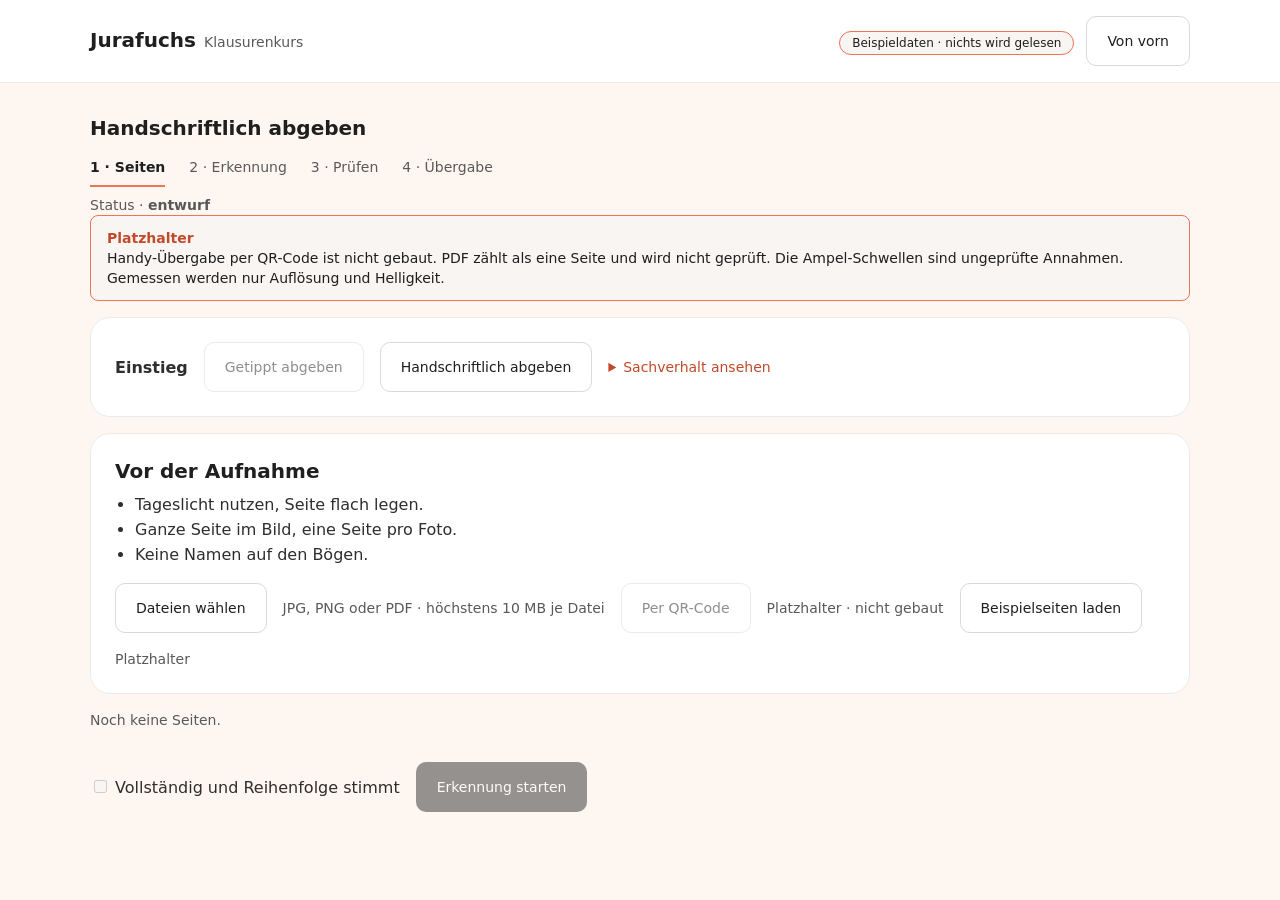
<file: demo-app/public/modul/index.html>
<!doctype html>
<html lang="de">
<head>
<meta charset="utf-8">
<meta name="viewport" content="width=device-width, initial-scale=1">
<title>Jurafuchs Klausurenkurs · Handschriftlich abgeben</title>
<link rel="stylesheet" href="tokens.css">
<link rel="stylesheet" href="base.css">
<link rel="stylesheet" href="components.css">
<link rel="stylesheet" href="modul.css">
</head>
<body>
<header>
  <div class="innen">
    <span class="marke">Jurafuchs<span>Klausurenkurs</span></span>
    <div class="kopfrechts"><span id="modus"></span><button class="jf-btn jf-btn--secondary" id="vonvorn">Von vorn</button></div>
  </div>
</header>
<div class="innen seitenkopf">
  <h1>Handschriftlich abgeben</h1>
  <ol id="schritte" aria-label="Schritte"></ol>
  <div id="statuschip" class="mut"></div>
</div>
<div id="ansage" class="jf-visually-hidden" role="status" aria-live="polite"></div>
<main class="innen" id="ansicht" tabindex="-1"></main>
<script src="daten.js"></script>
<script src="modell.js"></script>
<script src="leser.js"></script>
<script src="ampel.js"></script>
<script src="modul.js"></script>
</body>
</html>
</file>
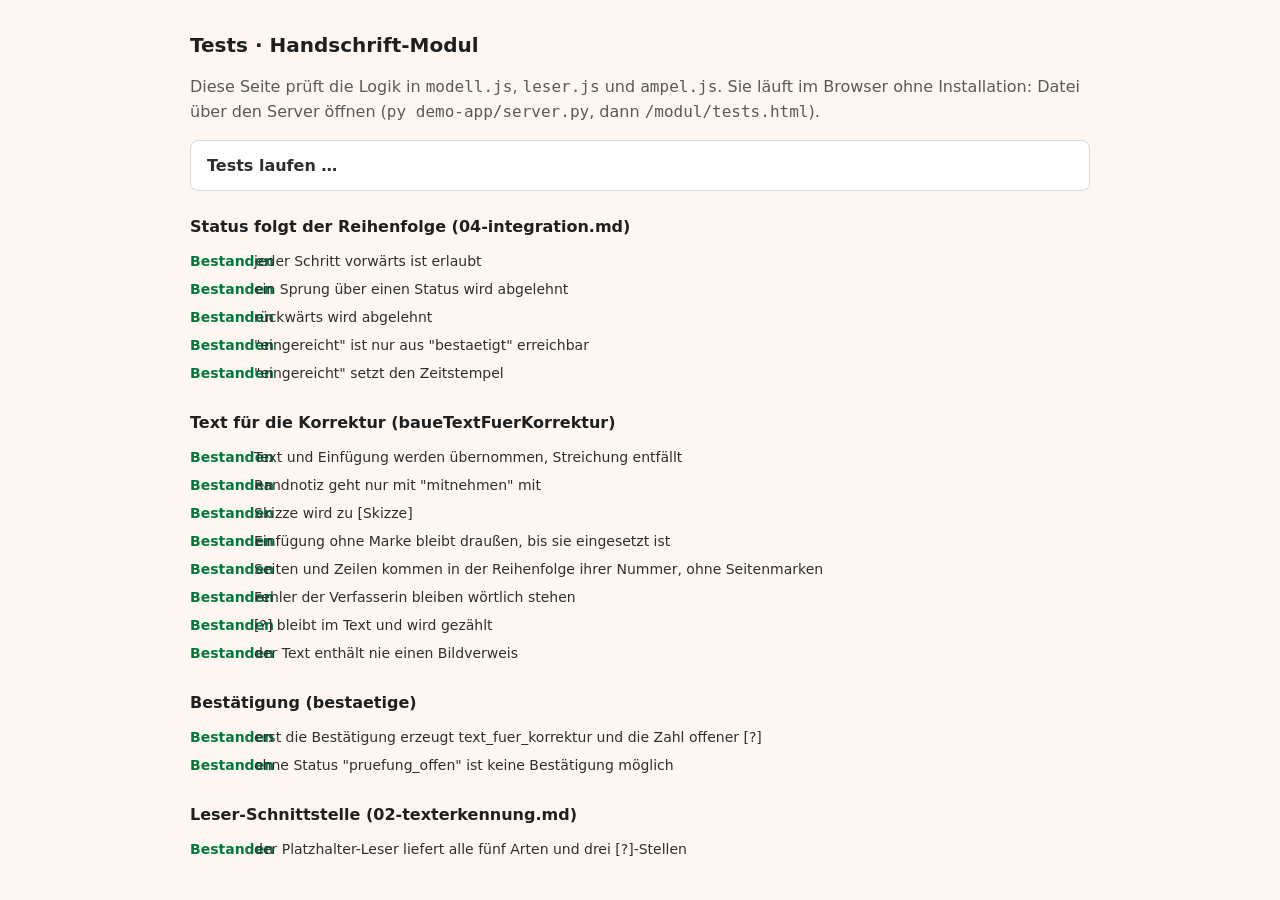
<file: demo-app/public/modul/tests.html>
<!doctype html>
<html lang="de">
<head>
<meta charset="utf-8">
<meta name="viewport" content="width=device-width, initial-scale=1">
<title>Tests · Handschrift-Modul</title>
<link rel="stylesheet" href="tokens.css">
<link rel="stylesheet" href="base.css">
<link rel="stylesheet" href="components.css">
<style>
  main { max-width: 900px; margin: 0 auto; padding: var(--space-8) var(--space-6); }
  h1 { font: 700 20px/26px var(--font-sans); margin-bottom: var(--space-2); }
  h2 { font: 700 16px/24px var(--font-sans); margin: var(--space-6) 0 var(--space-2); }
  .zusammen { padding: var(--space-3) var(--space-4); border-radius: var(--radius-md); border: 1px solid var(--border-strong); background: var(--surface); margin: var(--space-4) 0; font-weight: 700; }
  .zusammen.ok { border-color: var(--green); color: var(--success-ink); background: var(--success-bg); }
  .zusammen.fehler { border-color: var(--rose); color: var(--ink); }
  ul { list-style: none; margin: 0; padding: 0; }
  li { padding: var(--space-1) 0; font: 400 14px/20px var(--font-sans); }
  li .m { display: inline-block; width: var(--space-16); font-weight: 700; }
  li.ok .m { color: var(--success-ink); }
  li.fehler .m { color: var(--coral-text); }
  li .d { color: var(--ink-muted); display: block; margin-left: var(--space-16); }
</style>
</head>
<body>
<main>
  <h1>Tests · Handschrift-Modul</h1>
  <p class="t-body">Diese Seite prüft die Logik in <code>modell.js</code>, <code>leser.js</code> und <code>ampel.js</code>. Sie läuft im Browser ohne Installation: Datei über den Server öffnen (<code>py demo-app/server.py</code>, dann <code>/modul/tests.html</code>).</p>
  <div id="zusammen" class="zusammen">Tests laufen …</div>
  <div id="ergebnis"></div>
</main>
<script src="modell.js"></script>
<script src="leser.js"></script>
<script src="ampel.js"></script>
<script>
'use strict';
// Kleine eigene Testhilfe, absichtlich ohne Bibliothek.
const gruppen = [];
let aktuelle = null;
const gruppe = (name, fn) => { aktuelle = { name, faelle: [] }; gruppen.push(aktuelle); fn(); };
const fall = (name, fn) => aktuelle.faelle.push({ name, fn });
const gleich = (ist, soll, was = '') => { if (JSON.stringify(ist) !== JSON.stringify(soll)) throw new Error(`${was} erwartet ${JSON.stringify(soll)}, war ${JSON.stringify(ist)}`); };
const wahr = (b, was = '') => { if (!b) throw new Error(`${was} war nicht wahr`); };
const wirft = (fn, was = '') => { try { fn(); } catch (e) { return; } throw new Error(`${was} hat nicht geworfen`); };

const zeile = (nr, art, text, rest = {}) => ({ nr, text_roh: text, text_bestaetigt: text, art, unsicher: /\[\?\]/.test(text), quelle: 'Test', ...rest });
const einreichung = (seiten, status = 'pruefung_offen') => ({ id: 't', eingabe_typ: 'handschrift', status, text_fuer_korrektur: '', offene_unsichere_stellen: 0, aenderungen: [], seiten });
const seite = (nr, zeilen) => ({ nr, bild_ref: '(Test)', qualitaet: 'gruen', erkennung_status: 'fertig', zeilen });

// ---------- modell.js: Status ----------
gruppe('Status folgt der Reihenfolge (04-integration.md)', () => {
  fall('jeder Schritt vorwärts ist erlaubt', () => {
    const e = einreichung([], 'entwurf');
    STATUS.slice(1).forEach(s => { setzeStatus(e, s); gleich(e.status, s); });
  });
  fall('ein Sprung über einen Status wird abgelehnt', () => wirft(() => setzeStatus(einreichung([], 'seiten_hochgeladen'), 'erkennung_laeuft')));
  fall('rückwärts wird abgelehnt', () => wirft(() => setzeStatus(einreichung([], 'bestaetigt'), 'pruefung_offen')));
  fall('"eingereicht" ist nur aus "bestaetigt" erreichbar', () => {
    ['entwurf', 'seiten_hochgeladen', 'qualitaet_geprueft', 'erkennung_laeuft', 'pruefung_offen'].forEach(s => wirft(() => setzeStatus(einreichung([], s), 'eingereicht'), s));
  });
  fall('"eingereicht" setzt den Zeitstempel', () => { const e = einreichung([], 'bestaetigt'); setzeStatus(e, 'eingereicht'); wahr(!!e.eingereicht_am); });
});

// ---------- modell.js: Text für die Korrektur ----------
gruppe('Text für die Korrektur (baueTextFuerKorrektur)', () => {
  fall('Text und Einfügung werden übernommen, Streichung entfällt', () => {
    const e = einreichung([seite(1, [zeile(1, 'text', 'A'), zeile(2, 'streichung', 'GESTRICHEN'), zeile(3, 'einfuegung', 'B')])]);
    gleich(baueTextFuerKorrektur(e), 'A\nB');
  });
  fall('Randnotiz geht nur mit "mitnehmen" mit', () => {
    const z = mit => zeile(2, 'randnotiz', 'RAND', { mitnehmen: mit });
    gleich(baueTextFuerKorrektur(einreichung([seite(1, [zeile(1, 'text', 'A'), z(false)])])), 'A');
    gleich(baueTextFuerKorrektur(einreichung([seite(1, [zeile(1, 'text', 'A'), z(true)])])), 'A\nRAND');
  });
  fall('Skizze wird zu [Skizze]', () => gleich(baueTextFuerKorrektur(einreichung([seite(1, [zeile(1, 'skizze', 'egal')])])), '[Skizze]'));
  fall('Einfügung ohne Marke bleibt draußen, bis sie eingesetzt ist', () => {
    const e = einreichung([seite(1, [zeile(1, 'text', 'A'), zeile(2, 'einfuegung', 'LOSE', { grund: 'marke_fehlt', unsicher: true })])]);
    gleich(baueTextFuerKorrektur(e), 'A');
    delete e.seiten[0].zeilen[1].grund;
    gleich(baueTextFuerKorrektur(e), 'A\nLOSE');
  });
  fall('Seiten und Zeilen kommen in der Reihenfolge ihrer Nummer, ohne Seitenmarken', () => {
    const e = einreichung([seite(2, [zeile(2, 'text', 'Z2'), zeile(1, 'text', 'Z1')]), seite(1, [zeile(1, 'text', 'S1')])]);
    gleich(baueTextFuerKorrektur(e), 'S1\nZ1\nZ2');
    wahr(!/Seite/.test(baueTextFuerKorrektur(e)));
  });
  fall('Fehler der Verfasserin bleiben wörtlich stehen', () => {
    const t = 'Sie war kausal und auch adequat. A kann Schadensersatz aus § 832 Abs. 1 BGB verlangen.';
    gleich(baueTextFuerKorrektur(einreichung([seite(1, [zeile(1, 'text', t)])])), t);
  });
  fall('[?] bleibt im Text und wird gezählt', () => {
    const t = baueTextFuerKorrektur(einreichung([seite(1, [zeile(1, 'text', 'nicht [?] und § [?] Abs. 2')])]));
    gleich(zaehleOffene(t), 2); wahr(t.includes('[?]'));
  });
  fall('der Text enthält nie einen Bildverweis', () => {
    const e = einreichung([seite(1, [zeile(1, 'text', 'A')])]); e.seiten[0].bild_ref = 'blob:http://x/abc';
    wahr(!/blob:|data:image|bild_ref/.test(baueTextFuerKorrektur(e)));
  });
});

gruppe('Bestätigung (bestaetige)', () => {
  fall('erst die Bestätigung erzeugt text_fuer_korrektur und die Zahl offener [?]', () => {
    const e = einreichung([seite(1, [zeile(1, 'text', 'A [?]')])]);
    gleich(e.text_fuer_korrektur, '');
    bestaetige(e);
    gleich([e.status, e.text_fuer_korrektur, e.offene_unsichere_stellen], ['bestaetigt', 'A [?]', 1]);
  });
  fall('ohne Status "pruefung_offen" ist keine Bestätigung möglich', () => {
    ['entwurf', 'seiten_hochgeladen', 'qualitaet_geprueft', 'erkennung_laeuft', 'bestaetigt', 'eingereicht'].forEach(s => wirft(() => bestaetige(einreichung([], s)), s));
  });
});

// ---------- leser.js ----------
gruppe('Leser-Schnittstelle (02-texterkennung.md)', () => {
  fall('der Platzhalter-Leser liefert alle fünf Arten und drei [?]-Stellen', async () => {
    const z = await erkenne({ nr: 1, typ: 'bild', bild_ref: '(Test)' });
    gleich([...new Set(z.map(x => x.art))].sort(), ['einfuegung', 'randnotiz', 'skizze', 'streichung', 'text']);
    gleich(z.filter(x => /\[\?\]/.test(x.text_roh)).length, 3);
  });
  fall('Zeilenfelder nach 04-integration.md, text_roh gleich text_bestaetigt, nr fortlaufend', async () => {
    const z = await erkenne({ nr: 1, typ: 'bild', bild_ref: '(Test)' });
    z.forEach((x, k) => {
      gleich(x.nr, k + 1, 'nr');
      gleich(x.text_roh, x.text_bestaetigt, 'text_roh');
      ['art', 'unsicher', 'quelle'].forEach(f => wahr(f in x, f));
      wahr(!('konfidenz' in x), 'konfidenz wird nicht erfunden');
    });
  });
  fall('Randnotizen starten mit mitnehmen=false', async () => {
    const z = await erkenne({ nr: 1, typ: 'bild', bild_ref: '(Test)' });
    z.filter(x => x.art === 'randnotiz').forEach(x => gleich(x.mitnehmen, false));
  });
  fall('der Leser ist an einer Stelle austauschbar, auch das Platzhalter-Kennzeichen', async () => {
    const alt = LESER;
    try {
      LESER = { name: 'Stub', platzhalter: false, async lese() { return [{ text: 'Eine [?] Zeile', art: 'text', unsicher: false }]; } };
      const z = await erkenne({ nr: 1 });
      gleich([z.length, z[0].quelle, z[0].text_roh], [1, 'Stub', 'Eine [?] Zeile']);
      gleich(z[0].unsicher, true, '[?] im Text macht die Zeile unsicher');
    } finally { LESER = alt; }
  });
  fall('ein scheiternder Leser wirft, statt leise etwas zu liefern', async () => {
    const alt = LESER;
    try { LESER = { name: 'Defekt', platzhalter: false, async lese() { throw new Error('nicht erreichbar'); } };
      let geworfen = false; try { await erkenne({ nr: 1 }); } catch (e) { geworfen = true; } wahr(geworfen); }
    finally { LESER = alt; }
  });
});

// ---------- ampel.js ----------
gruppe('Qualitätsampel: Bewertung (bewerteQualitaet)', () => {
  const q = (k, h) => bewerteQualitaet(k, h).qualitaet;
  fall('Auflösung: unter 400 rot, unter 800 gelb, sonst grün', () => gleich([q(399, 200), q(400, 200), q(799, 200), q(800, 200)], ['rot', 'gelb', 'gelb', 'gruen']));
  fall('Helligkeit: unter 50 rot, unter 90 gelb, sonst grün', () => gleich([q(2000, 49), q(2000, 50), q(2000, 89), q(2000, 90)], ['rot', 'gelb', 'gelb', 'gruen']));
  fall('sehr helle Bilder werden nicht bewertet (weißes Papier)', () => gleich(q(2000, 255), 'gruen'));
  fall('Rot gewinnt gegen Gelb', () => { gleich(q(500, 40), 'rot'); gleich(q(300, 70), 'rot'); });
  fall('jede Warnung hat einen Hinweistext', () => { wahr(bewerteQualitaet(300, 40).hinweise.length === 2); gleich(bewerteQualitaet(2000, 200).hinweise, []); });
});

gruppe('Qualitätsampel: Messung (messeBild) an künstlichen Bildern', () => {
  const bild = (b, h, farbe) => new Promise(ok => {
    const c = document.createElement('canvas'); c.width = b; c.height = h; const x = c.getContext('2d'); x.fillStyle = farbe; x.fillRect(0, 0, b, h);
    const i = new Image(); i.onload = () => ok(i); i.src = c.toDataURL('image/png');
  });
  fall('großes weißes Bild ist grün', async () => gleich(messeBild(await bild(1200, 1600, '#ffffff')).qualitaet, 'gruen'));
  fall('dunkles Bild ist rot', async () => gleich(messeBild(await bild(1200, 1600, '#101010')).qualitaet, 'rot'));
  fall('winziges Bild ist rot', async () => gleich(messeBild(await bild(300, 400, '#ffffff')).qualitaet, 'rot'));
  fall('die Messwerte sind plausibel', async () => { const m = messeBild(await bild(1000, 1500, '#ffffff')); gleich([m.werte.kurzeKantePx, m.werte.helligkeit], [1000, 255]); });
});

// ---------- Ausführung ----------
(async () => {
  let ok = 0, fehler = 0;
  const wurzel = document.getElementById('ergebnis');
  for (const g of gruppen) {
    const h = document.createElement('h2'); h.textContent = g.name; wurzel.appendChild(h);
    const ul = document.createElement('ul'); wurzel.appendChild(ul);
    for (const f of g.faelle) {
      const li = document.createElement('li');
      try { await f.fn(); li.className = 'ok'; li.innerHTML = '<span class="m">Bestanden</span>'; ok++; }
      catch (e) { li.className = 'fehler'; li.innerHTML = '<span class="m">Fehler</span>'; li.dataset.fehler = e.message; fehler++; }
      li.append(f.name);
      if (li.dataset.fehler) { const d = document.createElement('span'); d.className = 'd'; d.textContent = li.dataset.fehler; li.appendChild(d); }
      ul.appendChild(li);
    }
  }
  const z = document.getElementById('zusammen');
  z.className = 'zusammen ' + (fehler ? 'fehler' : 'ok');
  z.textContent = `${ok + fehler} Tests · ${ok} bestanden · ${fehler} Fehler`;
  window.__testErgebnis = { gesamt: ok + fehler, bestanden: ok, fehler };
})();
</script>
</body>
</html>
</file>
<file: demo-app/public/modul/tokens.css>
/* Jurafuchs Design System: Tokens (1:1 aus der Anleitung, Abschnitt 3.1). Quelle der Wahrheit, nicht ändern ohne Rückfrage. */
:root {
  /* ---------- Schriften ---------- */
  --font-sans: "GT Walsheim Pro", "Avenir Next", "Segoe UI", system-ui, sans-serif;
  --font-mono: "Fragment Mono", ui-monospace, Menlo, monospace;

  /* ---------- Flächen ---------- */
  --surface-peach: #fef7f1;   /* Seiten- und Hero-Grund */
  --surface: #ffffff;         /* Header, Karten, Inputs, sekundäre Buttons */
  --surface-warm: #f8f5f3;    /* ruhige Panels, Tabellenstreifen (einziges neutrales Panel) */

  /* ---------- Text / Tinte ---------- */
  --ink: #1f1f1f;             /* Überschriften, Kartentitel */
  --charcoal: #2e2e2e;        /* Standard-Fließtext, Primary-Button-Fläche */
  --on-charcoal: #ffffff;     /* Text auf Charcoal */
  --ink-muted: #595959;       /* Lead, Navigation, Sekundärtext (6,6:1 auf Peach) */
  --ink-subtle: #7e7e7e;      /* NUR Platzhalter/Deko, nie Fließtext (4,06:1 auf Weiß) */

  /* ---------- Linien ---------- */
  --border: #ebebeb;          /* Header-Unterkante, Kartentrenner */
  --border-strong: #d9d9d9;   /* Outline sekundärer Button, Input-Rahmen */

  /* ---------- Marke / Akzente ---------- */
  --coral: #ef7355;           /* Markenfarbe: Blob, Script-Wortmarke, Flächen. NICHT für kleinen Text */
  --coral-hover: #cc5537;     /* Hover/Pressed koralle Links (nur großer Text, 4,0:1) */
  --coral-text: #c2492b;      /* Koralle für Text: 4,6:1 auf Peach, 4,9:1 auf Weiß */
  --sun: #f5a453;             /* Warmer Zweitakzent, nur Flächen/Illustration */
  --rose: #e94757;            /* Danger/negativ, nur Flächen/Icons, immer mit Wort */
  --teal: #01cba8;            /* Illustration/Highlights, nur Flächen */
  --green: #00c866;           /* Erfolgsmarker (Haken), nur Fläche/Icon */
  --sky: #06b5ed;             /* Illustration, nur Flächen */
  --blue: #1e88ce;            /* Illustration, nur Flächen */
  --navy: #102a43;            /* tiefstes Blau, dunkle Illustrationsgründe */
  --star: #ffcc02;            /* Bewertungsstern, nur Fläche */

  /* ---------- Feedback-Töne ---------- */
  --info-bg: #f2f8fd;         /* Fachhinweis (Peer/Rubrik) */
  --info-border: #c3effd;
  --info-ink: #12537e;        /* 7,6:1 auf info-bg */
  --foxxy-bg: #fef7f1;        /* KI-Feedback (= surface-peach) */
  --foxxy-border: #fce1c5;
  --foxxy-ink: #e84a24;       /* NUR Illustration (3,6:1). Für Text coral-text verwenden */
  --success-bg: #ebfff5;      /* Punkte-Pill */
  --success-ink: #00793c;     /* 5,3:1 auf success-bg */
  --peer-bg: #fcf5fe;         /* Avatar-Scheibe der Peer-Person */
  --peer-ink: #6b0995;        /* Initialen im Avatar */

  /* ---------- Abstände (4px-Raster) ---------- */
  --space-1: 4px;
  --space-2: 8px;
  --space-3: 12px;
  --space-4: 16px;
  --space-5: 20px;
  --space-6: 24px;
  --space-8: 32px;
  --space-12: 48px;
  --space-16: 64px;

  /* ---------- Radien ---------- */
  --radius-sm: 4px;
  --radius-md: 8px;
  --radius-lg: 10px;
  --radius-xl: 20px;
  --radius-pill: 999px;

  /* ---------- Schatten ---------- */
  --shadow-sm: 0 4px 4px 0 rgba(0, 0, 0, 0.05);
  --shadow-card: 0 8px 24px 0 rgba(120, 80, 50, 0.12);
}
</file>
<file: demo-app/public/modul/base.css>
/* Jurafuchs Design System: globale Basis-Styles (Abschnitt 5) und Typo-Hilfsklassen (Abschnitt 3.3). Nur ein Theme (hell). */
html { background: var(--surface-peach); }
body {
  margin: 0;
  font-family: var(--font-sans);
  font-size: 16px;
  line-height: 25px;
  color: var(--charcoal);
  -webkit-font-smoothing: antialiased;
}
h1, h2, h3 { color: var(--ink); font-weight: 700; margin: 0; }

a { color: var(--coral-text); text-decoration: none; }
a:hover { color: var(--coral-hover); text-decoration: underline; }

/* Fokus: gilt für JEDES interaktive Element (15:1 auf Peach und Weiß) */
:where(a, button, input, select, textarea, [tabindex]):focus-visible {
  outline: 2px solid var(--ink);
  outline-offset: 2px;
}

/* Eingabefelder */
input, textarea, select {
  font: inherit;
  background: var(--surface);
  color: var(--ink);
  border: 1px solid var(--border-strong);
  border-radius: var(--radius-lg);
  padding: 12px 14px;
}
input::placeholder, textarea::placeholder { color: var(--ink-subtle); }

.t-display-xl { font: 700 80px/80px var(--font-sans); color: var(--ink); }
.t-display-lg { font: 700 58px/63px var(--font-sans); color: var(--ink); }
.t-heading    { font: 700 20px/26px var(--font-sans); color: var(--ink); }
.t-body       { font: 400 16px/25px var(--font-sans); color: var(--ink-muted); }
.t-nav        { font: 500 14px/20px var(--font-sans); }
.t-eyebrow    { font: 500 13px/18px var(--font-sans); color: var(--coral-text); }
.t-card-title { font: 700 13px/18px var(--font-sans); }
.t-card-body  { font: 400 12px/20px var(--font-sans); color: var(--ink); }
.t-caption    { font: 400 11px/16px var(--font-sans); color: var(--ink-muted); }
</file>
<file: demo-app/public/modul/components.css>
/* Jurafuchs Design System: Komponenten (1:1 aus der Anleitung, Abschnitt 6.1).
   In diesem Modul genutzt: Button und FeedbackNote. PointsPill und ExamCard liegen bereit, kommen hier nicht vor. */

/* ---------- Button ---------- */
.jf-btn {
  font-family: var(--font-sans);
  font-size: 14px;
  line-height: 20px;
  font-weight: 500;
  border-radius: var(--radius-lg);
  padding: 14px 20px;
  border: 1px solid transparent;
  cursor: pointer;
  text-decoration: none;
  display: inline-flex;
  align-items: center;
  justify-content: center;
  box-sizing: border-box;
}
.jf-btn--lg { font-size: 15px; padding: 17px 20px; }
.jf-btn--primary { background: var(--charcoal); color: var(--on-charcoal); }
.jf-btn--primary:hover { background: var(--ink); }
.jf-btn--secondary { background: var(--surface); color: var(--ink); border-color: var(--border-strong); }
.jf-btn--secondary:hover { border-color: var(--ink-muted); }
.jf-btn:focus-visible { outline: 2px solid var(--ink); outline-offset: 2px; }
.jf-btn:disabled { opacity: 0.5; cursor: not-allowed; }

/* ---------- FeedbackNote ---------- */
.jf-note {
  font-family: var(--font-sans);
  border: 1px solid;
  border-radius: var(--radius-md);
  padding: 12px;
  box-sizing: border-box;
}
.jf-note--info  { background: var(--info-bg);  border-color: var(--info-border); }
.jf-note--foxxy { background: var(--foxxy-bg); border-color: var(--foxxy-border); }
.jf-note__label { font-size: 13px; line-height: 18px; font-weight: 700; margin-bottom: 4px; }
.jf-note--info  .jf-note__label { color: var(--info-ink); }
.jf-note--foxxy .jf-note__label { color: var(--coral-text); }
.jf-note__body  { font-size: 12px; line-height: 20px; font-weight: 400; color: var(--ink); }

/* ---------- PointsPill ---------- */
.jf-pill {
  font-family: var(--font-sans);
  display: inline-block;
  background: var(--success-bg);
  color: var(--success-ink);
  font-size: 12px;
  line-height: 16px;
  font-weight: 500;
  padding: 6px 12px;
  border-radius: var(--radius-pill);
  white-space: nowrap;
}

/* ---------- ExamCard ---------- */
.jf-card {
  font-family: var(--font-sans);
  background: var(--surface);
  border-radius: var(--radius-xl);
  box-shadow: var(--shadow-card);
  padding: 24px;
  box-sizing: border-box;
  max-width: 372px;
  color: var(--ink);
}
.jf-card__head  { display: flex; align-items: center; justify-content: space-between; gap: 12px; }
.jf-card__title { margin: 0; font-size: 14px; line-height: 20px; font-weight: 700; color: var(--ink); }
.jf-card__notes { display: flex; flex-direction: column; gap: 16px; margin-top: 16px; }
.jf-card__foot  { display: flex; align-items: center; gap: 8px; margin-top: 16px; font-size: 11px; line-height: 16px; color: var(--ink-muted); }
.jf-card__peer  { flex: 1; }
.jf-card__rating { display: inline-flex; align-items: center; gap: 4px; font-size: 12px; font-weight: 700; color: var(--ink); }
.jf-star { color: var(--star); font-size: 14px; }
.jf-avatar {
  width: 26px; height: 26px; border-radius: var(--radius-pill);
  background: var(--peer-bg); color: var(--peer-ink);
  font-size: 10px; font-weight: 700;
  display: inline-flex; align-items: center; justify-content: center;
}
.jf-visually-hidden {
  position: absolute; width: 1px; height: 1px; overflow: hidden;
  clip: rect(0 0 0 0); white-space: nowrap;
}
</file>
<file: demo-app/public/modul/modul.css>
/* Modul-Layout. Nur Design-Tokens aus tokens.css, keine losen Hex-Werte. Es gibt nur ein Theme (hell). */
.innen { max-width: 1100px; margin: 0 auto; padding: 0 var(--space-6); }
header { background: var(--surface); border-bottom: 1px solid var(--border); }
header .innen { display: flex; justify-content: space-between; align-items: center; gap: var(--space-4); flex-wrap: wrap; padding-top: var(--space-4); padding-bottom: var(--space-4); }
.marke { font: 700 20px/26px var(--font-sans); color: var(--ink); }   /* Platzhalter: Wortmarke liegt nicht vor */
.marke span { font-weight: 500; color: var(--ink-muted); margin-left: var(--space-2); font-size: 14px; }
.kopfrechts { display: flex; align-items: center; gap: var(--space-3); flex-wrap: wrap; }
.mut { font: 400 14px/20px var(--font-sans); color: var(--ink-muted); }
.seitenkopf { padding-top: var(--space-8); }
.seitenkopf h1 { font: 700 20px/26px var(--font-sans); }

#schritte { display: flex; gap: var(--space-6); list-style: none; margin: var(--space-4) 0 0; padding: 0; flex-wrap: wrap; }
#schritte li { font: 500 14px/20px var(--font-sans); color: var(--ink-muted); padding-bottom: var(--space-2); border-bottom: 2px solid transparent; }
#schritte li.erledigt { color: var(--ink); }
#schritte li.aktiv { color: var(--ink); font-weight: 700; border-bottom-color: var(--coral); }
#statuschip { margin-top: var(--space-2); }
main { padding-top: var(--space-6); padding-bottom: var(--space-12); }

/* Flächen */
.karte, .spalte { background: var(--surface); border: 1px solid var(--border); border-radius: var(--radius-xl); padding: var(--space-6); margin-bottom: var(--space-4); }
.spalte { padding: var(--space-4); margin-bottom: 0; }
.karte h2, .spalte h2 { font: 700 20px/26px var(--font-sans); margin-bottom: var(--space-2); }
.fuss { margin-top: var(--space-4); display: flex; gap: var(--space-4); align-items: center; flex-wrap: wrap; }
.hinweise { margin: 0; padding-left: var(--space-5); }
.platzhalterbox { background: var(--surface-warm); border: 1px solid var(--coral); border-radius: var(--radius-md); padding: var(--space-3) var(--space-4); margin-bottom: var(--space-4); color: var(--ink); font: 400 14px/20px var(--font-sans); }
.platzhalterbox strong { color: var(--coral-text); }
.meldung { background: var(--surface); border: 1px solid var(--border); border-left: 4px solid var(--rose); border-radius: var(--radius-md); padding: var(--space-3); margin: var(--space-2) 0; color: var(--ink); }
.badge { font: 500 12px/16px var(--font-sans); padding: var(--space-1) var(--space-3); border-radius: var(--radius-pill); background: var(--surface-warm); color: var(--ink); border: 1px solid var(--coral); }

/* Kleine Aktionen als Link, Hauptaktionen als Button */
.linkknopf { font: 500 14px/20px var(--font-sans); color: var(--coral-text); background: none; border: 0; padding: 0; cursor: pointer; }
.linkknopf:hover { color: var(--coral-hover); text-decoration: underline; }
.linkknopf:disabled { opacity: .5; cursor: not-allowed; text-decoration: none; }
details summary { cursor: pointer; color: var(--coral-text); font: 500 14px/20px var(--font-sans); }
.filelabel { position: relative; }
.filelabel:focus-within { outline: 2px solid var(--ink); outline-offset: 2px; }
.filelabel.aus { opacity: .5; cursor: not-allowed; }

/* Seitenliste */
.zeilen { display: flex; flex-direction: column; gap: var(--space-2); margin: var(--space-4) 0; }
.seitenzeile { display: flex; align-items: center; gap: var(--space-4); background: var(--surface); border: 1px solid var(--border); border-radius: var(--radius-lg); padding: var(--space-3) var(--space-4); flex-wrap: wrap; }
.seitenzeile[draggable="true"] { cursor: grab; }
.seitenzeile .grow { flex: 1; min-width: 200px; }
.aktionen { display: flex; gap: var(--space-4); }
.thumb, .seitenzeile .blatt { width: var(--space-16); flex: none; }
.thumb { height: 88px; object-fit: cover; border: 1px solid var(--border-strong); border-radius: var(--radius-sm); background: var(--surface); }
.pdfkachel { display: flex; align-items: center; justify-content: center; background: var(--surface-warm); color: var(--ink-muted); font-weight: 700; }
.ampel { display: inline-block; width: 12px; height: 12px; border-radius: var(--radius-pill); margin-right: var(--space-2); vertical-align: -1px; }
.ampel.gruen { background: var(--green); } .ampel.gelb { background: var(--sun); } .ampel.rot { background: var(--rose); }
.status { display: flex; align-items: center; gap: var(--space-2); }
.dot { width: 10px; height: 10px; border-radius: var(--radius-pill); background: var(--border-strong); }
.dot.laeuft { background: var(--sun); } .dot.fertig { background: var(--green); } .dot.fehlgeschlagen { background: var(--rose); }

/* Seitenbild (Platzhalter aus Balken) und echtes Bild */
.blatt { position: relative; aspect-ratio: 1 / 1.414; background: var(--surface); border: 1px solid var(--border-strong); border-radius: var(--radius-sm); overflow: hidden; }
.blatt .strich { position: absolute; background: var(--border-strong); border-radius: var(--radius-sm); }
.blatt .strich.streichung { background: var(--border); }
.blatt .strich.randnotiz { background: var(--info-border); }
.blatt .strich.skizze { background: var(--foxxy-border); }
.blatt .strich.unsicher { background: var(--sun); }
.blatt .strich.aktiv { outline: 2px solid var(--ink); outline-offset: 1px; }
.blattlabel { position: absolute; bottom: var(--space-1); left: var(--space-2); right: var(--space-2); font: 400 11px/16px var(--font-sans); color: var(--coral-text); text-align: center; }
.blatt.klein .blattlabel { display: none; }
.bildwrap { position: relative; }
.vollbild { width: 100%; display: block; border-radius: var(--radius-sm); }
.pdfansicht { width: 100%; height: 520px; border: 0; }
.rahmenmarke { position: absolute; border: 2px solid var(--coral); border-radius: var(--radius-sm); pointer-events: none; }
.hinweistext { font: 400 12px/20px var(--font-sans); color: var(--coral-text); margin: var(--space-2) 0 0; }

/* Prüfansicht: drei Spalten */
.drei { display: grid; grid-template-columns: minmax(220px, 1fr) minmax(320px, 1.4fr) minmax(220px, .9fr); gap: var(--space-4); align-items: start; }
.spalte.bild { position: sticky; top: var(--space-4); }
.tabs { display: flex; gap: var(--space-2); margin-bottom: var(--space-3); flex-wrap: wrap; }
.tab { padding: var(--space-2) var(--space-4); }
.tab.aktiv { border-color: var(--ink); font-weight: 700; }
.jf-note { margin-bottom: var(--space-3); }
.tz { display: flex; gap: var(--space-2); align-items: baseline; padding: var(--space-2); border-radius: var(--radius-md); border: 1px solid transparent; cursor: pointer; font: 400 16px/25px var(--font-sans); color: var(--ink); }
.tz:hover { background: var(--surface-warm); }
.tz.aktiv { background: var(--surface-warm); border-color: var(--ink-muted); }
.tz .nr { color: var(--ink-muted); font: 400 11px/16px var(--font-sans); width: var(--space-5); flex: none; text-align: right; }
.tz .txt { flex: 1; }
.tz.streichung .txt { color: var(--ink-muted); text-decoration: line-through; }
.tz.skizze .txt { color: var(--ink-muted); font-style: italic; }
.tz input#editfeld { flex: 1; min-width: 0; padding: var(--space-1) var(--space-2); border-radius: var(--radius-md); }
.tag { font: 400 11px/16px var(--font-sans); padding: 0 var(--space-2); border-radius: var(--radius-pill); background: var(--surface-warm); color: var(--ink-muted); border: 1px solid var(--border-strong); white-space: nowrap; }
.u { background: var(--sun); color: var(--ink); font-weight: 700; border-radius: var(--radius-sm); padding: 0 var(--space-1); }
.zaehl { display: inline-block; min-width: var(--space-6); text-align: center; border-radius: var(--radius-pill); padding: 0 var(--space-2); background: var(--surface-warm); border: 1px solid var(--border-strong); color: var(--ink); font: 700 12px/20px var(--font-sans); vertical-align: 2px; }
.gelbblock { margin-top: var(--space-3); border: 2px solid var(--sun); border-radius: var(--radius-md); padding: var(--space-3); }
.randblock { margin-top: var(--space-3); border: 1px dashed var(--border-strong); border-radius: var(--radius-md); padding: var(--space-3); }
.einsetzen { display: flex; gap: var(--space-2); align-items: center; padding: var(--space-1) var(--space-2) var(--space-2); font: 400 14px/20px var(--font-sans); }
.einsetzen select { padding: var(--space-1) var(--space-2); border-radius: var(--radius-md); }
.liste { list-style: none; margin: 0 0 var(--space-4); padding: 0; }
.liste li { padding: var(--space-1) var(--space-2); border-radius: var(--radius-md); cursor: pointer; font: 400 14px/20px var(--font-sans); color: var(--ink); }
.liste li:hover { background: var(--surface-warm); }
.liste.aend li { cursor: default; font-size: 12px; line-height: 20px; }
.liste.aend li:hover { background: transparent; }
.offen-ok { color: var(--success-ink); font-weight: 500; }
.frage { border: 2px solid var(--coral); }

/* Übergabetext */
pre { background: var(--surface); border: 1px solid var(--border); border-radius: var(--radius-lg); padding: var(--space-4); white-space: pre-wrap; font: 400 13px/20px var(--font-mono); color: var(--ink); }

@media (max-width: 980px) { .drei { grid-template-columns: 1fr; } .spalte.bild { position: static; } }

/* UX-Durchgang: Zielgrößen (Web mindestens 24 px, mobil 44 px), Fokus auf dem Inhaltsbereich */
.linkknopf { min-height: 24px; padding: var(--space-1); }
label.tag { display: inline-flex; align-items: center; gap: var(--space-1); min-height: 24px; }
.tab { padding: var(--space-3) var(--space-4); }
main:focus { outline: none; }
@media (max-width: 980px) { .linkknopf { min-height: 44px; } label.tag { min-height: 44px; } .liste li { min-height: 44px; display: flex; align-items: center; } }
@media (max-width: 980px) { .einsetzen select { min-height: 44px; } details summary { padding: var(--space-3) 0; } .tz { min-height: 44px; } }

/* Layout laut Vorgabe: links Sachverhalt (mit Übersicht), Mitte Seitenbild, rechts Transkript */
.drei { grid-template-columns: minmax(200px, .85fr) minmax(240px, 1.1fr) minmax(300px, 1.3fr); }
.spalte.links h2:not(:first-child) { margin-top: var(--space-6); }
.spalte.links .platzhalterbox { margin-bottom: 0; }

/* Überschrift ohne Punkt, Folgetext in einer eigenen Zeile darunter */
.folge { font: 400 14px/20px var(--font-sans); color: var(--ink-muted); margin: 0 0 var(--space-3); }
.platzhalterbox strong { display: block; }
.gelbblock > strong, .randblock > strong { display: block; }
@media (max-width: 980px) { .drei { grid-template-columns: 1fr; } }
</file>
